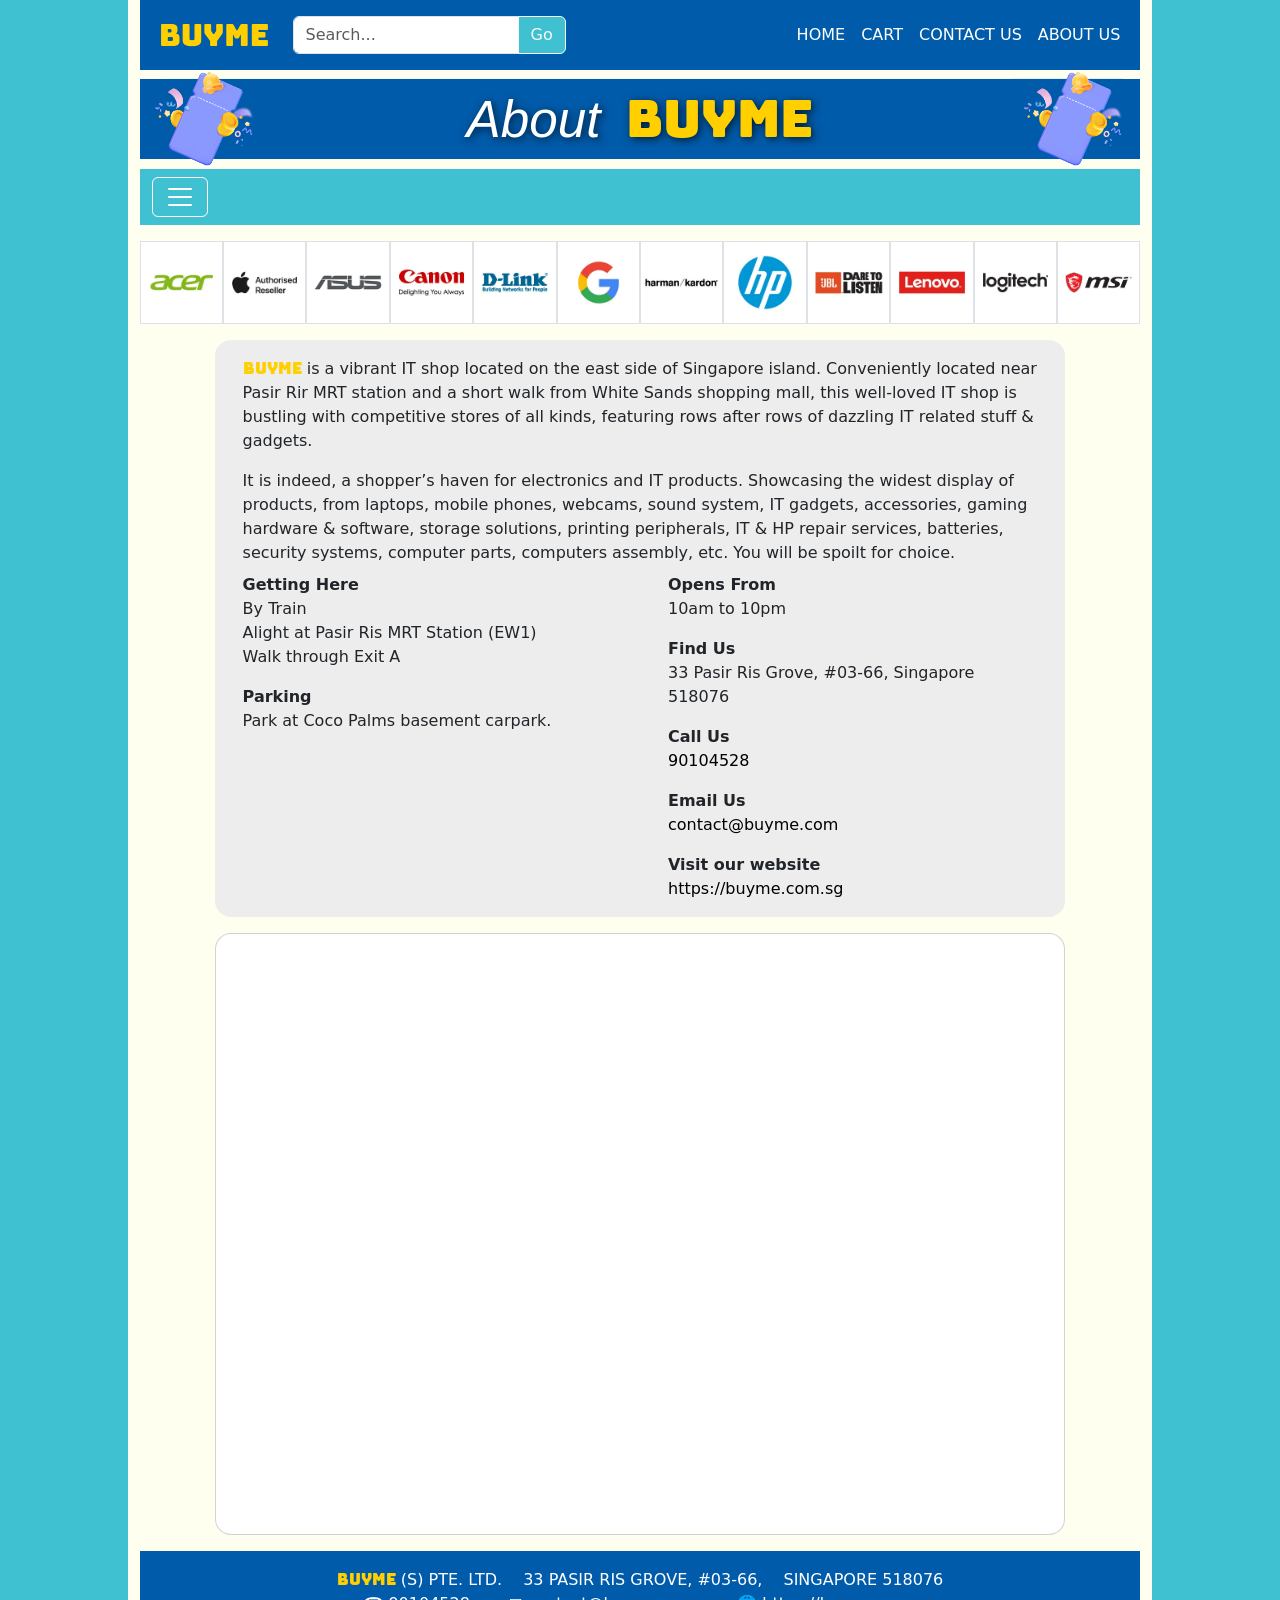
<file: html/aboutus.html>
<!DOCTYPE html>
<html lang="en">

<head>
    <meta charset="UTF-8">
    <meta name="viewport" content="width=device-width, initial-scale=1.0">
    <meta name="description" content="About BUYME">
    <meta name="keywords" content="online, shopping, buyme">
    <title>About BUYME</title>
    <link rel="stylesheet" href="../bootstrap-5.3.2-dist/css/bootstrap.min.css">
    <link rel="stylesheet" href="../css/override01.css">
    <!-- Google Tag Manager -->
    <script>(function (w, d, s, l, i) {
            w[l] = w[l] || []; w[l].push({
                'gtm.start':
                    new Date().getTime(), event: 'gtm.js'
            }); var f = d.getElementsByTagName(s)[0],
                j = d.createElement(s), dl = l != 'dataLayer' ? '&l=' + l : ''; j.async = true; j.src =
                    'https://www.googletagmanager.com/gtm.js?id=' + i + dl; f.parentNode.insertBefore(j, f);
        })(window, document, 'script', 'dataLayer', 'GTM-M2NTCK39');</script>
    <!-- End Google Tag Manager -->
    <script src="../bootstrap-5.3.2-dist/js/bootstrap.bundle.min.js"></script>
</head>

<body>
    <!-- Google Tag Manager (noscript) -->
    <noscript><iframe src="https://www.googletagmanager.com/ns.html?id=GTM-M2NTCK39" height="0" width="0"
            style="display:none;visibility:hidden"></iframe></noscript>
    <!-- End Google Tag Manager (noscript) -->
    <header>
        <nav class="navbar navbar-expand-lg navbar-light bg-primary">
            <div class="container-fluid">
                <a class="navbar-brand" href="../index.html">
                    <img class="border-0" src="../images/BUYME_LOGO.png" alt="BUYME Logo" width="125">
                </a>
                <form class="form-inline my-2" action="" target="_self" method="GET">
                    <div class="input-group" role="group">
                        <input type="text" class="form-control" name="search" id="search" placeholder="Search...">
                        <button class="btn btn-outline-light bg-info" type="submit">Go</button>
                    </div>
                </form>
                <button class="navbar-toggler" type="button" data-bs-toggle="collapse" data-bs-target="#topnavbarNav"
                    aria-controls="navbarNav" aria-expanded="false" aria-label="Toggle navigation">
                    <span class="navbar-toggler-icon"></span>
                </button>
                <div class="collapse navbar-collapse" id="topnavbarNav">
                    <ul class="navbar-nav ms-auto mb-2 mb-lg-0">
                        <li class="nav-item">
                            <a class="nav-link active text-white text-end text-uppercase" aria-current="page"
                                href="../index.html">Home</a>
                        </li>
                        <li class="nav-item">
                            <a class="nav-link text-white text-end text-uppercase"
                                href="../html/underconstruction.html">Cart</a>
                        </li>
                        <li class="nav-item">
                            <a class="nav-link text-white text-end text-uppercase" href="../html/contactus.html">Contact
                                Us</a>
                        </li>
                        <li class="nav-item">
                            <a class="nav-link text-white text-end text-uppercase" href="../html/aboutus.html">About
                                Us</a>
                        </li>
                    </ul>
                </div>
            </div>
        </nav>
        <div class="container-fluid">
            <div class="row">
                <div class="col gx-0 gy-0">
                    <div class="card border-0 rounded-0 bg-transparent position-relative">
                        <img class="w-100" src="../images/blue_banner.png" alt="Blue Banner">

                        <!-- Dynamic Centered Overlay -->
                        <div
                            class="position-absolute top-0 start-0 w-100 h-100 d-flex align-items-center justify-content-center p-3">
                            <span class="text-white text-center text-nowrap"
                                style="font-family: 'Arial Black', Gadget, sans-serif; font-style: italic; font-size: 4vw; text-shadow: 2px 2px 8px rgba(0, 0, 0, 0.7);">
                                About<span class="text-warning" style="font-style: normal;">&ensp;BUYME</span>
                            </span>
                        </div>
                    </div>
                </div>
            </div>
        </div>
        <nav class="navbar navbar-expand-xxl navbar-light bg-info">
            <div class="container-fluid">
                <button class="navbar-toggler" type="button" data-bs-toggle="collapse" data-bs-target="#navbarNav"
                    aria-controls="navbarNav" aria-expanded="false" aria-label="Toggle navigation">
                    <span class="navbar-toggler-icon"></span>
                </button>
                <div class="collapse navbar-collapse" id="navbarNav">
                    <ul class="navbar-nav ms-start mb-2 mb-lg-0">
                        <li class="nav-item">
                            <a class="nav-link active text-white text-start text-uppercase" aria-current="page"
                                href="motherboard.html">Motherboard</a>
                        </li>
                        <li class="nav-item">
                            <a class="nav-link text-white text-start text-uppercase"
                                href="underconstruction.html">Laptop</a>
                        </li>
                        <li class="nav-item">
                            <a class="nav-link text-white text-start text-uppercase"
                                href="underconstruction.html">Desktop</a>
                        </li>
                        <li class="nav-item">
                            <a class="nav-link text-white text-start text-uppercase"
                                href="underconstruction.html">Monitor</a>
                        </li>
                        <li class="nav-item">
                            <a class="nav-link text-white text-start text-uppercase"
                                href="underconstruction.html">Display Card</a>
                        </li>
                        <li class="nav-item">
                            <a class="nav-link text-white text-start text-uppercase"
                                href="underconstruction.html">Printer</a>
                        </li>
                        <li class="nav-item">
                            <a class="nav-link text-white text-start text-uppercase"
                                href="underconstruction.html">WiFi</a>
                        </li>
                        <li class="nav-item">
                            <a class="nav-link text-white text-start text-uppercase" href="underconstruction.html">Lan
                                Switch</a>
                        </li>
                        <li class="nav-item">
                            <a class="nav-link text-white text-start text-uppercase"
                                href="underconstruction.html">Storage</a>
                        </li>
                        <li class="nav-item">
                            <a class="nav-link text-white text-start text-uppercase"
                                href="underconstruction.html">Projector</a>
                        </li>
                        <li class="nav-item">
                            <a class="nav-link text-white text-start text-uppercase"
                                href="underconstruction.html">Headset</a>
                        </li>
                        <li class="nav-item">
                            <a class="nav-link text-white text-start text-uppercase"
                                href="underconstruction.html">Webcam</a>
                        </li>
                    </ul>
                </div>
            </div>
        </nav>
    </header>
    <div class="container-fluid">
        <div class="row align-items-center mt-3">
            <div class="col-3 col-lg-2 col-xl-1 gx-0 hilite border">
                <a class="text-decoration-none" href="https://www.acer.com" target="_blank">
                    <img class="w-100" src="../images/acer.webp" alt="Acer logo">
                </a>
            </div>
            <div class="col-3 col-lg-2 col-xl-1 gx-0 hilite border">
                <a class="text-decoration-none" href="https://www.apple.com" target="_blank">
                    <img class="w-100" src="../images/apple.webp" alt="Apple logo">
                </a>
            </div>
            <div class="col-3 col-lg-2 col-xl-1 gx-0 hilite border">
                <a class="text-decoration-none" href="https://www.asus.com" target="_blank">
                    <img class="w-100" src="../images/asus.webp" alt="Asustek logo">
                </a>
            </div>
            <div class="col-3 col-lg-2 col-xl-1 gx-0 hilite border">
                <a class="text-decoration-none" href="https://global.canon/en" target="_blank">
                    <img class="w-100" src="../images/canon.webp" alt="Canon logo">
                </a>
            </div>
            <div class="col-3 col-lg-2 col-xl-1 gx-0 hilite border">
                <a class="text-decoration-none" href="https://www.dlink.com" target="_blank">
                    <img class="w-100" src="../images/dlink.webp" alt="Dlink logo">
                </a>
            </div>
            <div class="col-3 col-lg-2 col-xl-1 gx-0 hilite border">
                <a class="text-decoration-none" href="https://about.google/products/#all-products" target="_blank">
                    <img class="w-100" src="../images/google.webp" alt="HP logo">
                </a>
            </div>
            <div class="col-3 col-lg-2 col-xl-1 gx-0 hilite border">
                <a class="text-decoration-none" href="https://www.harmankardon.com.sg" target="_blank">
                    <img class="w-100" src="../images/harmankardon.webp" alt="Harman Kardon logo">
                </a>
            </div>
            <div class="col-3 col-lg-2 col-xl-1 gx-0 hilite border">
                <a class="text-decoration-none" href="https://www.hp.com" target="_blank">
                    <img class="w-100" src="../images/hp.webp" alt="HP logo">
                </a>
            </div>
            <div class="col-3 col-lg-2 col-xl-1 gx-0 hilite border">
                <a class="text-decoration-none" href="https://www.jbl.com.sg" target="_blank">
                    <img class="w-100" src="../images/jbl.webp" alt="JBL logo">
                </a>
            </div>
            <div class="col-3 col-lg-2 col-xl-1 gx-0 hilite border">
                <a class="text-decoration-none" href="https://www.lenovo.com" target="_blank">
                    <img class="w-100" src="../images/lenovo.webp" alt="Lenovo logo">
                </a>
            </div>
            <div class="col-3 col-lg-2 col-xl-1 gx-0 hilite border">
                <a class="text-decoration-none" href="https://www.logitech.com" target="_blank">
                    <img class="w-100" src="../images/logitech.webp" alt="Logitech logo">
                </a>
            </div>
            <div class="col-3 col-lg-2 col-xl-1 gx-0 hilite border">
                <a class="text-decoration-none" href="https://www.msi.com" target="_blank">
                    <img class="w-100" src="../images/msi.webp" alt="MSI logo">
                </a>
            </div>
        </div>
    </div>
    <div class="container-fluid mt-3">
        <div class="row">
            <div class="card border-0 rounded-4 bg-light mx-auto" style="width: 85%;">
                <p class="p-3 mb-0">
                    <span class="text-warning">BUYME</span> is a vibrant IT shop located on the east side of Singapore
                    island.
                    Conveniently located near Pasir Rir MRT station and a short walk from White Sands shopping mall,
                    this
                    well-loved IT shop is bustling with competitive stores of all kinds, featuring rows after rows of
                    dazzling IT related stuff & gadgets.
                </p>
                <p class="px-3 mb-2">
                    It is indeed, a shopper’s haven for electronics and IT products. Showcasing the widest
                    display of products, from laptops, mobile phones, webcams, sound system, IT gadgets, accessories,
                    gaming
                    hardware & software, storage solutions, printing peripherals, IT & HP repair services, batteries,
                    security systems, computer parts, computers assembly, etc. You will be spoilt for choice.
                </p>
                <div class="row">
                    <div class="col-12 col-md-6 rounded-0 bg-transparent">
                        <p class="px-3 my-0 fw-bold">Getting Here</p>
                        <p class="px-3">By Train<br>
                            Alight at Pasir Ris MRT Station (EW1)<br>
                            Walk through Exit A<br>
                        </p>
                        <p class="px-3 mb-0 fw-bold">Parking</p>
                        <p class="px-3">Park at Coco Palms basement carpark.</p>
                    </div>
                    <div class="col-12 col-md-6 rounded-0 bg-transparent">
                        <p class="px-3 my-0 fw-bold">Opens From</p>
                        <p class="px-3">10am to 10pm</p>
                        <p class="px-3 mb-0 fw-bold">Find Us</p>
                        <p class="px-3">33 Pasir Ris Grove, #03-66, Singapore 518076</p>
                        <p class="px-3 mb-0 fw-bold">Call Us</p>
                        <p class="px-3"><a class="text-decoration-none text-black" href="tel:90104528"
                                target="_blank">90104528</a></p>
                        <p class="px-3 mb-0 fw-bold">Email Us</p>
                        <p class="px-3"><a class="text-decoration-none text-black" href="mailto:contact@buyme.com"
                                target="_blank">contact@buyme.com</a>
                        </p>
                        <p class="px-3 mb-0 fw-bold">Visit our website</p>
                        <p class="px-3"><a class="text-decoration-none text-black"
                                href="../index.html">https://buyme.com.sg</a>
                        </p>
                    </div>
                </div>
            </div>
        </div>
    </div>
    <div class="container-fluid mt-3">
        <div class="row">
            <div class="card rounded-4 p-0 mx-auto" style="width: 85%; overflow: hidden;">
                <iframe
                    src="https://www.google.com/maps/embed?pb=!1m18!1m12!1m3!1d3988.6745505729677!2d103.94249687554064!3d1.3719577986150742!2m3!1f0!2f0!3f0!3m2!1i1024!2i768!4f13.1!3m3!1m2!1s0x31da3da4c6d1aded%3A0xb0f98657af148ebd!2s33%20Pasir%20Ris%20Grove%2C%20Singapore%20518076!5e0!3m2!1sen!2ssg!4v1792573554328!5m2!1sen!2ssg"
                    width="100%" height="600" style="border:0;" allowfullscreen="" loading="lazy"
                    referrerpolicy="strict-origin-when-cross-origin"></iframe>
            </div>
        </div>
    </div>
    <footer class="container-fluid mt-3 bg-primary">
        <address class="py-3 m-0 text-center text-white text-uppercase">
            <span class="text-warning">BUYME</span> (S) Pte. Ltd.
            &emsp;33 Pasir Ris Grove, #03-66,
            &emsp;Singapore 518076<br>
            &emsp; &#9742; <a class="text-white" href="tel:90104528" target="_blank">90104528</a>
            &emsp; &ensp; &#9993; <a class="text-white text-lowercase" href="mailto:contact@buyme.com"
                target="_blank">contact@buyme.com</a>
            &emsp; &ensp; &#127760; <a class="text-white text-lowercase" href="../index.html">https://buyme.com.sg</a>
        </address>
    </footer>
</body>

</html>
</file>
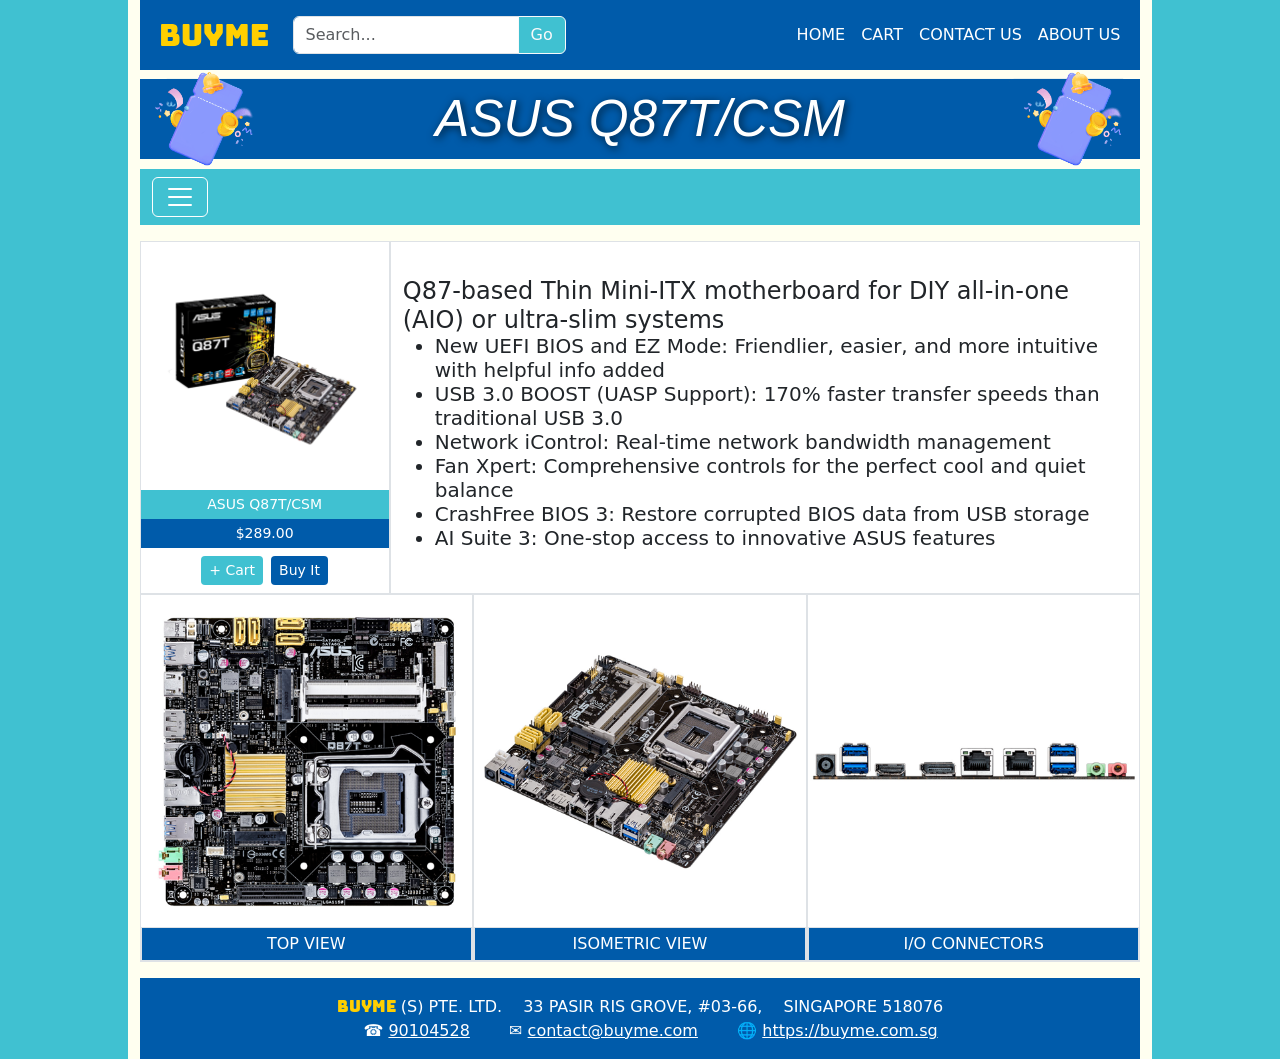
<file: html/AsusQ87T_gallery.html>
<!DOCTYPE html>
<html lang="en">

<head>
    <meta charset="UTF-8">
    <meta name="viewport" content="width=device-width, initial-scale=1.0">
    <meta name="description" content="Asus Q87T/CSM">
    <meta name="keywords" content="online, shopping, buyme, Asus Q87T/CSM">
    <title>Asus Q87T/CSM</title>
    <link rel="stylesheet" href="../bootstrap-5.3.2-dist/css/bootstrap.min.css">
    <link rel="stylesheet" href="../css/override01.css">
    <!-- Google Tag Manager -->
    <script>(function (w, d, s, l, i) {
            w[l] = w[l] || []; w[l].push({
                'gtm.start':
                    new Date().getTime(), event: 'gtm.js'
            }); var f = d.getElementsByTagName(s)[0],
                j = d.createElement(s), dl = l != 'dataLayer' ? '&l=' + l : ''; j.async = true; j.src =
                    'https://www.googletagmanager.com/gtm.js?id=' + i + dl; f.parentNode.insertBefore(j, f);
        })(window, document, 'script', 'dataLayer', 'GTM-M2NTCK39');</script>
    <!-- End Google Tag Manager -->
    <script src="../bootstrap-5.3.2-dist/js/bootstrap.bundle.min.js"></script>
</head>

<body>
    <!-- Google Tag Manager (noscript) -->
    <noscript><iframe src="https://www.googletagmanager.com/ns.html?id=GTM-M2NTCK39" height="0" width="0"
            style="display:none;visibility:hidden"></iframe></noscript>
    <!-- End Google Tag Manager (noscript) -->
    <header>
        <nav class="navbar navbar-expand-lg navbar-light bg-primary">
            <div class="container-fluid">
                <a class="navbar-brand" href="../index.html">
                    <img class="border-0" src="../images/BUYME_LOGO.png" alt="BUYME Logo" width="125">
                </a>
                <form class="form-inline my-2" action="" target="_self" method="GET">
                    <div class="input-group" role="group">
                        <input type="text" class="form-control" name="search" id="search" placeholder="Search...">
                        <button class="btn btn-outline-light bg-info" type="submit">Go</button>
                    </div>
                </form>
                <button class="navbar-toggler" type="button" data-bs-toggle="collapse" data-bs-target="#topnavbarNav"
                    aria-controls="navbarNav" aria-expanded="false" aria-label="Toggle navigation">
                    <span class="navbar-toggler-icon"></span>
                </button>
                <div class="collapse navbar-collapse" id="topnavbarNav">
                    <ul class="navbar-nav ms-auto mb-2 mb-lg-0">
                        <li class="nav-item">
                            <a class="nav-link active text-white text-end text-uppercase" aria-current="page"
                                href="../index.html">Home</a>
                        </li>
                        <li class="nav-item">
                            <a class="nav-link text-white text-end text-uppercase"
                                href="../html/underconstruction.html">Cart</a>
                        </li>
                        <li class="nav-item">
                            <a class="nav-link text-white text-end text-uppercase" href="../html/contactus.html">Contact
                                Us</a>
                        </li>
                        <li class="nav-item">
                            <a class="nav-link text-white text-end text-uppercase" href="../html/aboutus.html">About
                                Us</a>
                        </li>
                    </ul>
                </div>
            </div>
        </nav>
        <div class="container-fluid">
            <div class="row">
                <div class="col gx-0 gy-0">
                    <div class="card border-0 rounded-0 bg-transparent position-relative">
                        <img class="w-100" src="../images/blue_banner.png" alt="Blue Banner">

                        <!-- Dynamic Centered Overlay -->
                        <div
                            class="position-absolute top-0 start-0 w-100 h-100 d-flex align-items-center justify-content-center p-3">
                            <span class="text-white text-center text-nowrap"
                                style="font-family: 'Arial Black', Gadget, sans-serif; font-style: italic; font-size: 4vw; text-shadow: 2px 2px 8px rgba(0, 0, 0, 0.7);">
                                ASUS Q87T/CSM
                            </span>
                        </div>
                    </div>
                </div>
            </div>
        </div>
        <nav class="navbar navbar-expand-xxl navbar-light bg-info">
            <div class="container-fluid">
                <button class="navbar-toggler" type="button" data-bs-toggle="collapse" data-bs-target="#navbarNav"
                    aria-controls="navbarNav" aria-expanded="false" aria-label="Toggle navigation">
                    <span class="navbar-toggler-icon"></span>
                </button>
                <div class="collapse navbar-collapse" id="navbarNav">
                    <ul class="navbar-nav ms-start mb-2 mb-lg-0">
                        <li class="nav-item">
                            <a class="nav-link active text-white text-start text-uppercase" aria-current="page"
                                href="motherboard.html">More Motherboards</a>
                        </li>
                        <li class="nav-item">
                            <a class="nav-link text-white text-start text-uppercase"
                                href="AsusQ87T_overview.html">Overview</a>
                        </li>
                        <li class="nav-item">
                            <a class="nav-link text-white text-start text-uppercase"
                                href="AsusQ87T_specifications.html">Specifications</a>
                        </li>
                    </ul>
                </div>
            </div>
        </nav>
    </header>
    <div class="container-fluid bg-white">
        <div class="row mt-3">
            <div class="col-12 col-sm-6 col-md-4 col-lg-3 gx-0 border">
                <a class="text-decoration-none" href="AsusQ87T_specifications.html">
                    <img class="w-100" src="../images/AsusQ87T.png" alt="Motherboard 1">
                    <p class="m-0 bg-info text-white text-center py-1 fs-7">ASUS Q87T/CSM</p>
                    <p class="m-0 bg-primary text-white text-center py-1 fs-7">$289.00</p>
                </a>
                <div class="d-flex justify-content-center px-0 py-2">
                    <button class="btn btn-sm btn-info me-1 border-0" type="button"
                        onclick="alert('Item added to cart')">+ Cart</button>
                    <button class="btn btn-sm btn-primary ms-1 border-0" type="button"
                        onclick="alert('Item purchased')">Buy It</button>
                </div>
            </div>
            <div class="col border d-flex align-items-center">
                <h4>Q87-based Thin Mini-ITX motherboard for DIY all-in-one (AIO) or ultra-slim
                    systems
                    <ul class="fs-5 mb-0">
                        <li>New UEFI BIOS and EZ Mode: Friendlier, easier, and more intuitive with helpful info added
                        </li>
                        <li>USB 3.0 BOOST (UASP Support): 170% faster transfer speeds than traditional USB 3.0</li>
                        <li> Network iControl: Real-time network bandwidth management</li>
                        <li>Fan Xpert: Comprehensive controls for the perfect cool and quiet balance</li>
                        <li>CrashFree BIOS 3: Restore corrupted BIOS data from USB storage</li>
                        <li>AI Suite 3: One-stop access to innovative ASUS features</li>
                    </ul>
                </h4>
            </div>
        </div>
        <div class="row">
            <div class="col-12 col-md-4 gx-0 border">
                <a href="AsusQ87T_specifications.html" class="text-decoration-none">
                    <img class="w-100" src="../images/AsusQ87T_Top.jpeg" alt="Top View">
                    <p class="text-center text-uppercase text-white bg-primary m-0 py-1 border">Top View</p>
                </a>
            </div>
            <div class="col-sm-12 col-md-4 gx-0 border">
                <a href="AsusQ87T_specifications.html" class="text-decoration-none">
                    <img class="w-100" src="../images/AsusQ87T_Iso.jpeg" alt="Isometric View">
                    <p class="text-center text-uppercase text-white bg-primary m-0 py-1 border">Isometric View</p>
                </a>
            </div>
            <div class="col-sm-12 col-md-4 gx-0 border">
                <a href="AsusQ87T_specifications.html" class="text-decoration-none">
                    <img class="w-100" src="../images/AsusQ87T_Connectors.jpeg" alt="I/O Connectors">
                    <p class="text-center text-uppercase text-white bg-primary m-0 py-1 border">I/O Connectors</p>
                </a>
            </div>
        </div>
    </div>
    <footer class="container-fluid mt-3 bg-primary">
        <address class="py-3 m-0 text-center text-white text-uppercase">
            <span class="text-warning">BUYME</span> (S) Pte. Ltd.
            &emsp;33 Pasir Ris Grove, #03-66,
            &emsp;Singapore 518076<br>
            &emsp; &#9742; <a class="text-white" href="tel:90104528" target="_blank">90104528</a>
            &emsp; &ensp; &#9993; <a class="text-white text-lowercase" href="mailto:contact@buyme.com"
                target="_blank">contact@buyme.com</a>
            &emsp; &ensp; &#127760; <a class="text-white text-lowercase" href="../index.html">https://buyme.com.sg</a>
        </address>
    </footer>
</body>

</html>
</file>
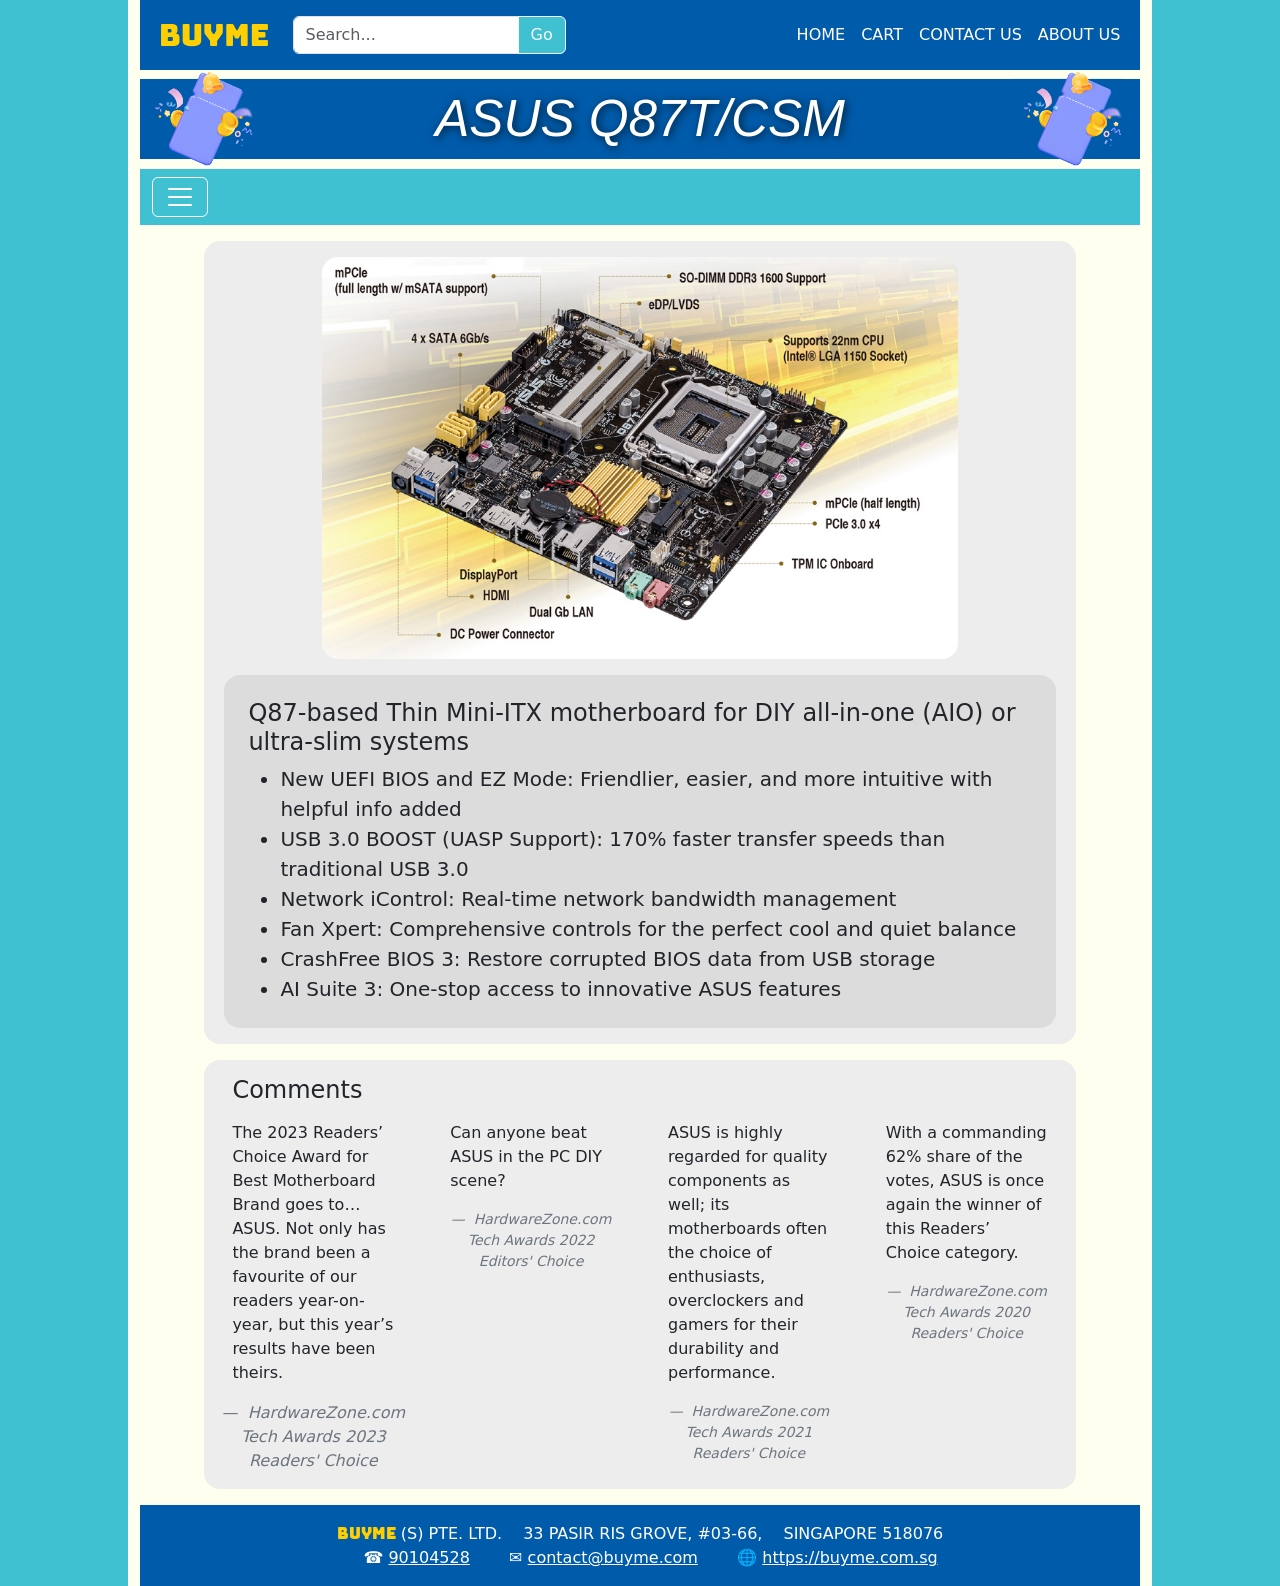
<file: html/AsusQ87T_overview.html>
<!DOCTYPE html>
<html lang="en">

<head>
    <meta charset="UTF-8">
    <meta name="viewport" content="width=device-width, initial-scale=1.0">
    <meta name="description" content="Asus Q87T/CSM Overview">
    <meta name="keywords" content="online, shopping, buyme, Asus Q87T/CSM">
    <title>Asus Q87T/CSM Overview</title>
    <link rel="stylesheet" href="../bootstrap-5.3.2-dist/css/bootstrap.min.css">
    <link rel="stylesheet" href="../css/override01.css">
    <!-- Google Tag Manager -->
    <script>(function (w, d, s, l, i) {
            w[l] = w[l] || []; w[l].push({
                'gtm.start':
                    new Date().getTime(), event: 'gtm.js'
            }); var f = d.getElementsByTagName(s)[0],
                j = d.createElement(s), dl = l != 'dataLayer' ? '&l=' + l : ''; j.async = true; j.src =
                    'https://www.googletagmanager.com/gtm.js?id=' + i + dl; f.parentNode.insertBefore(j, f);
        })(window, document, 'script', 'dataLayer', 'GTM-M2NTCK39');</script>
    <!-- End Google Tag Manager -->
    <script src="../bootstrap-5.3.2-dist/js/bootstrap.bundle.min.js"></script>
</head>

<body>
    <!-- Google Tag Manager (noscript) -->
    <noscript><iframe src="https://www.googletagmanager.com/ns.html?id=GTM-M2NTCK39" height="0" width="0"
            style="display:none;visibility:hidden"></iframe></noscript>
    <!-- End Google Tag Manager (noscript) -->
    <header>
        <nav class="navbar navbar-expand-lg navbar-light bg-primary">
            <div class="container-fluid">
                <a class="navbar-brand" href="../index.html">
                    <img class="border-0" src="../images/BUYME_LOGO.png" alt="BUYME Logo" width="125">
                </a>
                <form class="form-inline my-2" action="" target="_self" method="GET">
                    <div class="input-group" role="group">
                        <input type="text" class="form-control" name="search" id="search" placeholder="Search...">
                        <button class="btn btn-outline-light bg-info" type="submit">Go</button>
                    </div>
                </form>
                <button class="navbar-toggler" type="button" data-bs-toggle="collapse" data-bs-target="#topnavbarNav"
                    aria-controls="navbarNav" aria-expanded="false" aria-label="Toggle navigation">
                    <span class="navbar-toggler-icon"></span>
                </button>
                <div class="collapse navbar-collapse" id="topnavbarNav">
                    <ul class="navbar-nav ms-auto mb-2 mb-lg-0">
                        <li class="nav-item">
                            <a class="nav-link active text-white text-end text-uppercase" aria-current="page"
                                href="../index.html">Home</a>
                        </li>
                        <li class="nav-item">
                            <a class="nav-link text-white text-end text-uppercase"
                                href="../html/underconstruction.html">Cart</a>
                        </li>
                        <li class="nav-item">
                            <a class="nav-link text-white text-end text-uppercase" href="../html/contactus.html">Contact
                                Us</a>
                        </li>
                        <li class="nav-item">
                            <a class="nav-link text-white text-end text-uppercase" href="../html/aboutus.html">About
                                Us</a>
                        </li>
                    </ul>
                </div>
            </div>
        </nav>
        <div class="container-fluid">
            <div class="row">
                <div class="col gx-0 gy-0">
                    <div class="card border-0 rounded-0 bg-transparent position-relative">
                        <img class="w-100" src="../images/blue_banner.png" alt="Blue Banner">

                        <!-- Dynamic Centered Overlay -->
                        <div
                            class="position-absolute top-0 start-0 w-100 h-100 d-flex align-items-center justify-content-center p-3">
                            <span class="text-white text-center text-nowrap"
                                style="font-family: 'Arial Black', Gadget, sans-serif; font-style: italic; font-size: 4vw; text-shadow: 2px 2px 8px rgba(0, 0, 0, 0.7);">
                                ASUS Q87T/CSM
                            </span>
                        </div>
                    </div>
                </div>
            </div>
        </div>
        <nav class="navbar navbar-expand-xxl navbar-light bg-info">
            <div class="container-fluid">
                <button class="navbar-toggler" type="button" data-bs-toggle="collapse" data-bs-target="#navbarNav"
                    aria-controls="navbarNav" aria-expanded="false" aria-label="Toggle navigation">
                    <span class="navbar-toggler-icon"></span>
                </button>
                <div class="collapse navbar-collapse" id="navbarNav">
                    <ul class="navbar-nav ms-start mb-2 mb-lg-0">
                        <li class="nav-item">
                            <a class="nav-link active text-white text-start text-uppercase" aria-current="page"
                                href="motherboard.html">More Motherboards</a>
                        </li>
                        <li class="nav-item">
                            <a class="nav-link text-white text-start text-uppercase"
                                href="AsusQ87T_specifications.html">Specifications</a>
                        </li>
                        <li class="nav-item">
                            <a class="nav-link text-white text-start text-uppercase"
                                href="AsusQ87T_gallery.html">Gallery</a>
                        </li>
                    </ul>
                </div>
            </div>
        </nav>
    </header>
    <div class="row">
        <div class="card border-0 my-3 rounded-4 bg-light mx-auto" style="width: 85%;">
            <img class="w-75 my-3 mx-auto rounded-4" src="../images/AsusQ87T_Overview.jpeg" alt="Asus Q87T/CSM">
            <div class="card rounded-4 border-0 bg-secondary p-4 mb-3 mx-2">
                <h4>Q87-based Thin Mini-ITX motherboard for DIY all-in-one (AIO) or ultra-slim systems</h4>
                <ul class="fs-5 mb-0">
                    <li>New UEFI BIOS and EZ Mode: Friendlier, easier, and more intuitive with helpful info added</li>
                    <li>USB 3.0 BOOST (UASP Support): 170% faster transfer speeds than traditional USB 3.0</li>
                    <li> Network iControl: Real-time network bandwidth management</li>
                    <li>Fan Xpert: Comprehensive controls for the perfect cool and quiet balance</li>
                    <li>CrashFree BIOS 3: Restore corrupted BIOS data from USB storage</li>
                    <li>AI Suite 3: One-stop access to innovative ASUS features</li>
                </ul>
            </div>
        </div>
    </div>
    <div class="row">
        <div class="card border-0 rounded-4 bg-light mx-auto h-100" style="width: 85%;">
            <h4 class="pt-3 px-3 mb-0">Comments</h4>
            <div class="row border-0">
                <div class="col-12 col-sm-6 col-lg-3 rounded-4 border-0">
                    <blockquote class="blockquote">
                        <p class="p-3 fs-6">
                            The 2023 Readers’ Choice Award for Best Motherboard Brand goes to…ASUS. Not only has
                            the brand been a favourite of our readers year-on-year, but this year’s results have
                            been theirs.
                        </p>
                        <footer class="blockquote-footer text-center fst-italic fs-6">
                            HardwareZone.com<br>
                            Tech Awards 2023<br>
                            Readers' Choice
                    </blockquote>
                </div>
                <div class="col-12 col-sm-6 col-lg-3 rounded-4 border-0">
                    <blockquote class="blockquote">
                        <p class="p-3 fs-6">
                            Can anyone beat ASUS in the PC DIY scene?
                        </p>
                        <footer class="blockquote-footer text-center fst-italic fs-7">
                            HardwareZone.com<br>
                            Tech Awards 2022<br>
                            Editors' Choice
                    </blockquote>
                </div>
                <div class="col-12 col-sm-6 col-lg-3 rounded-4 border-0">
                    <blockquote class="blockquote">
                        <p class="p-3 fs-6">
                            ASUS is highly regarded for quality components as well; its motherboards often the choice of
                            enthusiasts, overclockers and gamers for their durability and performance.
                        </p>
                        <footer class="blockquote-footer text-center fst-italic fs-7">
                            HardwareZone.com<br>
                            Tech Awards 2021<br>
                            Readers' Choice
                    </blockquote>
                </div>
                <div class="col-12 col-sm-6 col-lg-3 rounded-4 border-0">
                    <blockquote class="blockquote">
                        <p class="p-3 fs-6">
                            With a commanding 62% share of the votes, ASUS is once again the winner of this Readers’
                            Choice
                            category.
                        </p>
                        <footer class="blockquote-footer text-center fst-italic fs-7">
                            HardwareZone.com<br>
                            Tech Awards 2020<br>
                            Readers' Choice
                    </blockquote>
                </div>
            </div>
        </div>
    </div>
    <footer class="container-fluid mt-3 bg-primary">
        <address class="py-3 m-0 text-center text-white text-uppercase">
            <span class="text-warning">BUYME</span> (S) Pte. Ltd.
            &emsp;33 Pasir Ris Grove, #03-66,
            &emsp;Singapore 518076<br>
            &emsp; &#9742; <a class="text-white" href="tel:90104528" target="_blank">90104528</a>
            &emsp; &ensp; &#9993; <a class="text-white text-lowercase" href="mailto:contact@buyme.com"
                target="_blank">contact@buyme.com</a>
            &emsp; &ensp; &#127760; <a class="text-white text-lowercase" href="../index.html">https://buyme.com.sg</a>
        </address>
    </footer>
</body>

</html>
</file>
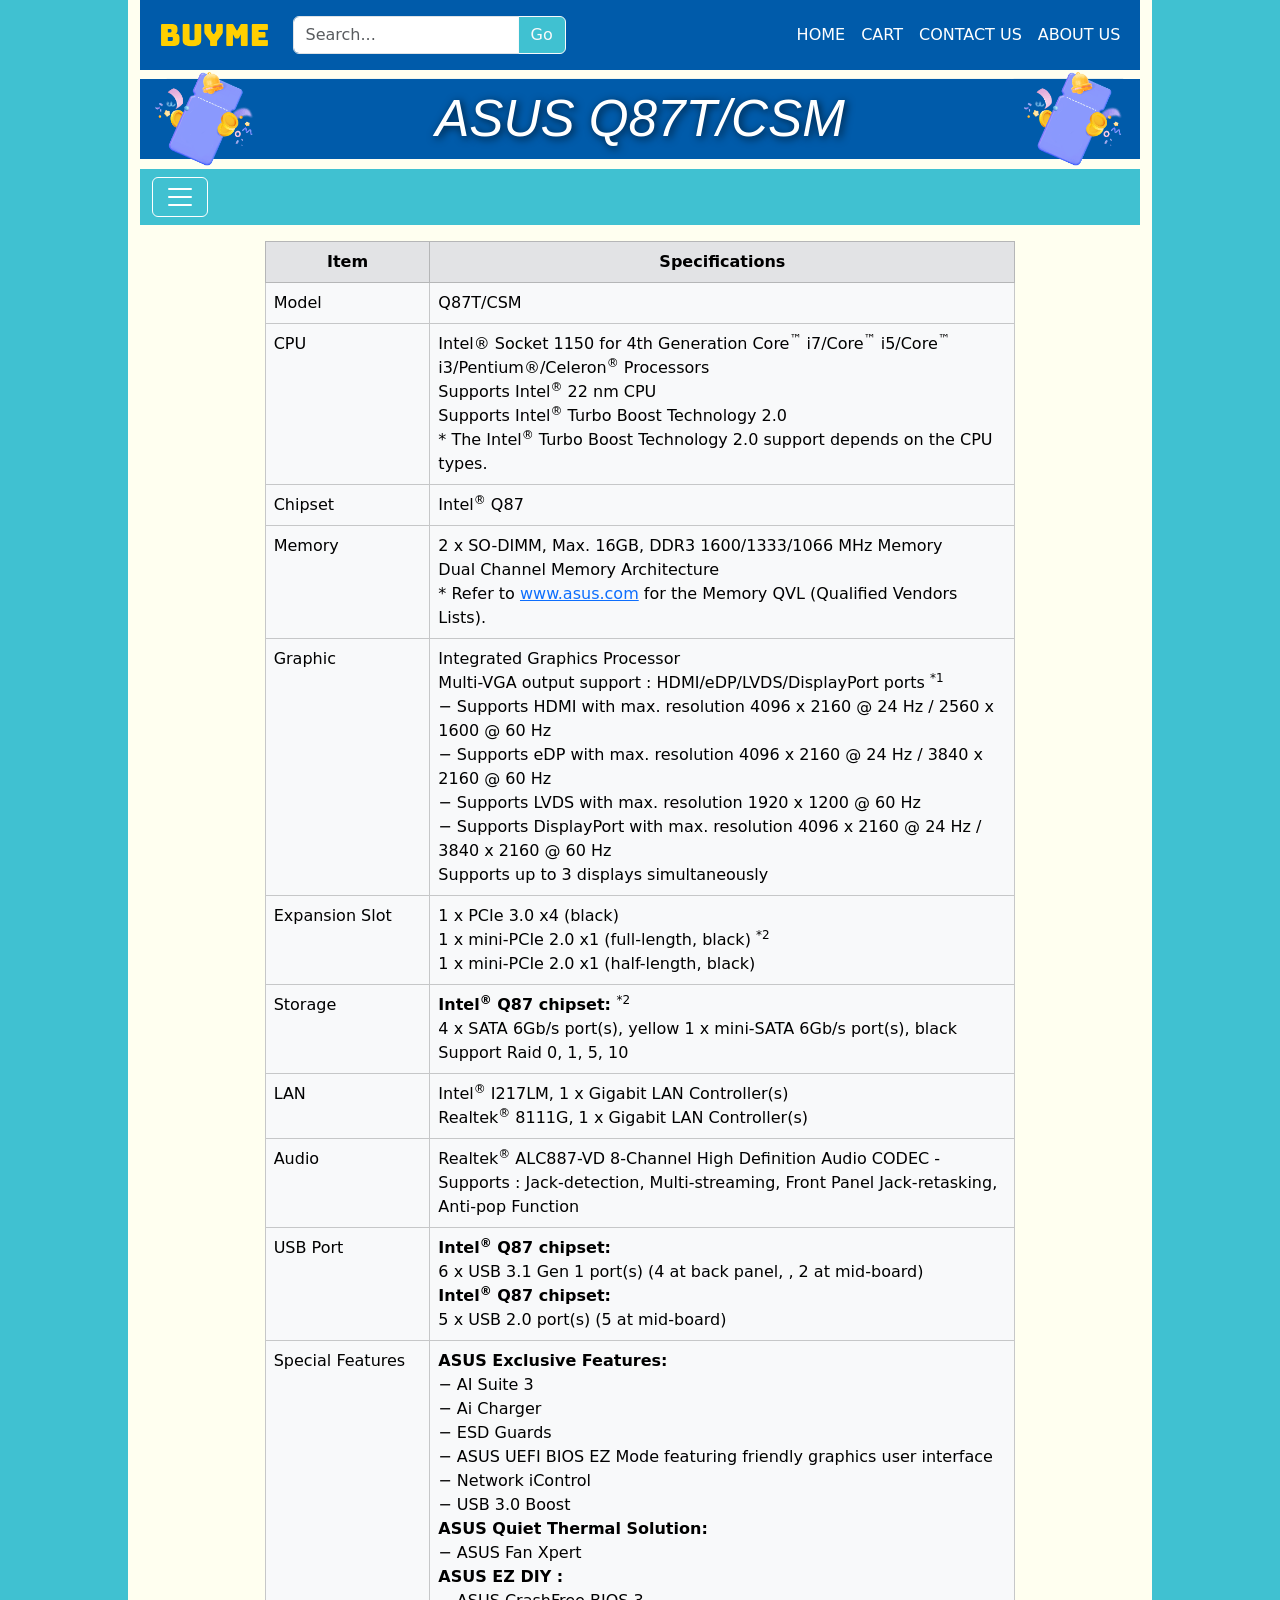
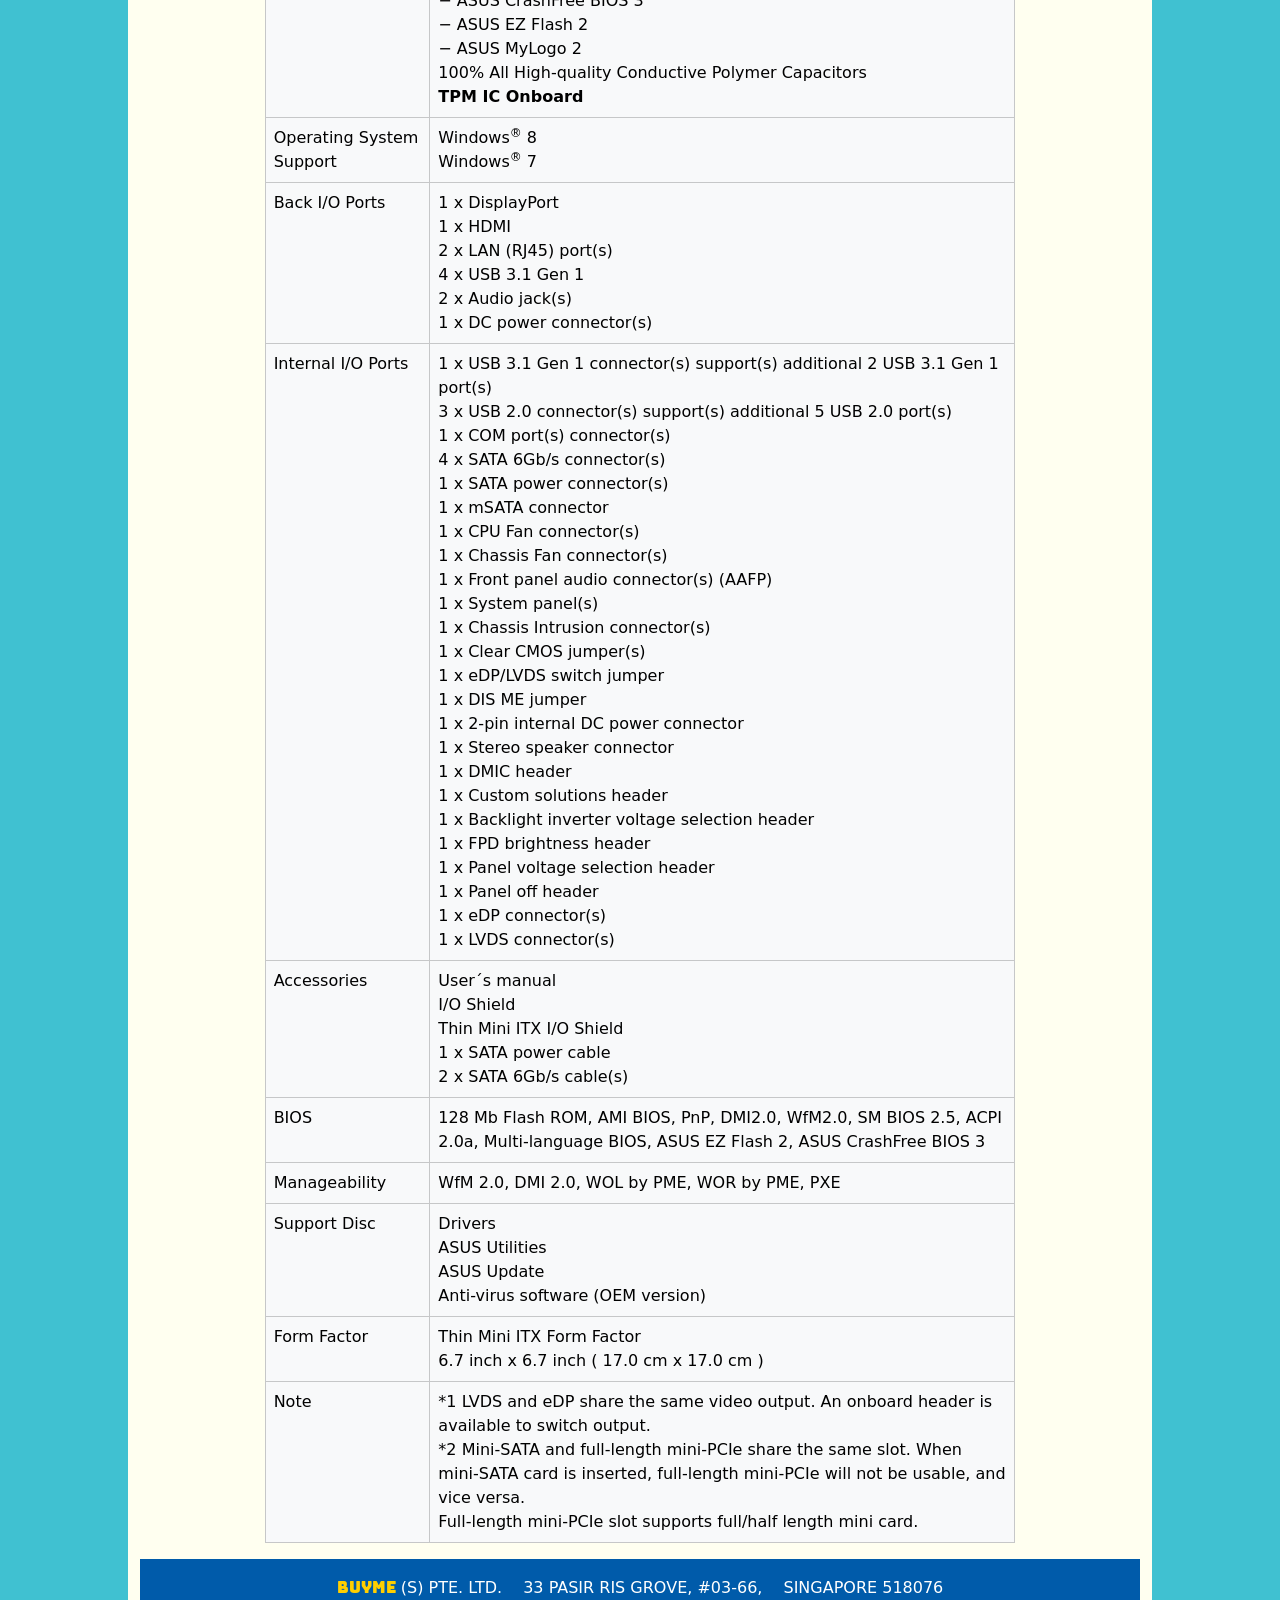
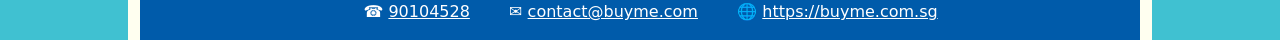
<file: html/AsusQ87T_specifications.html>
<!DOCTYPE html>
<html lang="en">

<head>
    <meta charset="UTF-8">
    <meta name="viewport" content="width=device-width, initial-scale=1.0">
    <meta name="description" content="Asus Q87T/CSM Specifications">
    <meta name="keywords" content="online, shopping, buyme, Asus Q87T/CSM">
    <title>Asus Q87T/CSM Specifications</title>
    <link rel="stylesheet" href="../bootstrap-5.3.2-dist/css/bootstrap.min.css">
    <link rel="stylesheet" href="../css/override01.css">
    <!-- Google Tag Manager -->
    <script>(function (w, d, s, l, i) {
            w[l] = w[l] || []; w[l].push({
                'gtm.start':
                    new Date().getTime(), event: 'gtm.js'
            }); var f = d.getElementsByTagName(s)[0],
                j = d.createElement(s), dl = l != 'dataLayer' ? '&l=' + l : ''; j.async = true; j.src =
                    'https://www.googletagmanager.com/gtm.js?id=' + i + dl; f.parentNode.insertBefore(j, f);
        })(window, document, 'script', 'dataLayer', 'GTM-M2NTCK39');</script>
    <!-- End Google Tag Manager -->
    <script src="../bootstrap-5.3.2-dist/js/bootstrap.bundle.min.js"></script>
</head>

<body>
    <!-- Google Tag Manager (noscript) -->
    <noscript><iframe src="https://www.googletagmanager.com/ns.html?id=GTM-M2NTCK39" height="0" width="0"
            style="display:none;visibility:hidden"></iframe></noscript>
    <!-- End Google Tag Manager (noscript) -->
    <header>
        <nav class="navbar navbar-expand-lg navbar-light bg-primary">
            <div class="container-fluid">
                <a class="navbar-brand" href="../index.html">
                    <img class="border-0" src="../images/BUYME_LOGO.png" alt="BUYME Logo" width="125">
                </a>
                <form class="form-inline my-2" action="" target="_self" method="GET">
                    <div class="input-group" role="group">
                        <input type="text" class="form-control" name="search" id="search" placeholder="Search...">
                        <button class="btn btn-outline-light bg-info" type="submit">Go</button>
                    </div>
                </form>
                <button class="navbar-toggler" type="button" data-bs-toggle="collapse" data-bs-target="#topnavbarNav"
                    aria-controls="navbarNav" aria-expanded="false" aria-label="Toggle navigation">
                    <span class="navbar-toggler-icon"></span>
                </button>
                <div class="collapse navbar-collapse" id="topnavbarNav">
                    <ul class="navbar-nav ms-auto mb-2 mb-lg-0">
                        <li class="nav-item">
                            <a class="nav-link active text-white text-end text-uppercase" aria-current="page"
                                href="../index.html">Home</a>
                        </li>
                        <li class="nav-item">
                            <a class="nav-link text-white text-end text-uppercase"
                                href="../html/underconstruction.html">Cart</a>
                        </li>
                        <li class="nav-item">
                            <a class="nav-link text-white text-end text-uppercase" href="../html/contactus.html">Contact
                                Us</a>
                        </li>
                        <li class="nav-item">
                            <a class="nav-link text-white text-end text-uppercase" href="../html/aboutus.html">About
                                Us</a>
                        </li>
                    </ul>
                </div>
            </div>
        </nav>
        <div class="container-fluid">
            <div class="row">
                <div class="col gx-0 gy-0">
                    <div class="card border-0 rounded-0 bg-transparent position-relative">
                        <img class="w-100" src="../images/blue_banner.png" alt="Blue Banner">

                        <!-- Dynamic Centered Overlay -->
                        <div
                            class="position-absolute top-0 start-0 w-100 h-100 d-flex align-items-center justify-content-center p-3">
                            <span class="text-white text-center text-nowrap"
                                style="font-family: 'Arial Black', Gadget, sans-serif; font-style: italic; font-size: 4vw; text-shadow: 2px 2px 8px rgba(0, 0, 0, 0.7);">
                                ASUS Q87T/CSM
                            </span>
                        </div>
                    </div>
                </div>
            </div>
        </div>
        <nav class="navbar navbar-expand-xxl navbar-light bg-info">
            <div class="container-fluid">
                <button class="navbar-toggler" type="button" data-bs-toggle="collapse" data-bs-target="#navbarNav"
                    aria-controls="navbarNav" aria-expanded="false" aria-label="Toggle navigation">
                    <span class="navbar-toggler-icon"></span>
                </button>
                <div class="collapse navbar-collapse" id="navbarNav">
                    <ul class="navbar-nav ms-start mb-2 mb-lg-0">
                        <li class="nav-item">
                            <a class="nav-link active text-white text-start text-uppercase" aria-current="page"
                                href="motherboard.html">More Motherboards</a>
                        </li>
                        <li class="nav-item">
                            <a class="nav-link text-white text-start text-uppercase"
                                href="AsusQ87T_overview.html">Overview</a>
                        </li>
                        <li class="nav-item">
                            <a class="nav-link text-white text-start text-uppercase"
                                href="AsusQ87T_gallery.html">Gallery</a>
                        </li>
                    </ul>
                </div>
            </div>
        </nav>
    </header>
    <div class="container-fluid table-responsive gx-0 w-75 mt-3 mx-auto">
        <table class="table table-bordered table-hover table-light mb-0">
            <tr class="table-secondary text-center">
                <th>Item</th>
                <th>Specifications</th>
            </tr>
            <tr>
                <td>Model</td>
                <td>Q87T/CSM</td>
            </tr>
            <tr>
                <td>CPU</td>
                <td> Intel® Socket 1150 for 4th Generation Core<sup>&trade;</sup> i7/Core<sup>&trade;</sup>
                    i5/Core<sup>&trade;</sup> i3/Pentium®/Celeron<sup>&reg;</sup>
                    Processors<br>
                    Supports Intel<sup>&reg;</sup> 22 nm CPU<br>
                    Supports Intel<sup>&reg;</sup> Turbo Boost Technology 2.0<br>
                    * The Intel<sup>&reg;</sup> Turbo Boost Technology 2.0 support depends on the CPU types.<br>
                </td>
            </tr>
            <tr>
                <td>Chipset</td>
                <td>Intel<sup>&reg;</sup> Q87</td>
            </tr>
            <tr>
                <td>Memory</td>
                <td> 2 x SO-DIMM, Max. 16GB, DDR3 1600/1333/1066 MHz Memory<br>
                    Dual Channel Memory Architecture<br>
                    * Refer to <a href="http://www.asus.com">www.asus.com</a> for the Memory QVL (Qualified Vendors
                    Lists).<br></td>
            </tr>
            <tr>
                <td>Graphic</td>
                <td> Integrated Graphics Processor<br>
                    Multi-VGA output support : HDMI/eDP/LVDS/DisplayPort ports <sup>*1</sup><br>
                    &minus; Supports HDMI with max. resolution 4096 x 2160 @ 24 Hz / 2560 x 1600 @ 60 Hz<br>
                    &minus; Supports eDP with max. resolution 4096 x 2160 @ 24 Hz / 3840 x 2160 @ 60 Hz<br>
                    &minus; Supports LVDS with max. resolution 1920 x 1200 @ 60 Hz<br>
                    &minus; Supports DisplayPort with max. resolution 4096 x 2160 @ 24 Hz / 3840 x 2160 @ 60 Hz<br>
                    Supports up to 3 displays simultaneously<br>
                </td>
            </tr>
            <tr>
                <td>Expansion Slot</dt>
                <td>
                    1 x PCIe 3.0 x4 (black)<br>
                    1 x mini-PCIe 2.0 x1 (full-length, black) <sup>*2</sup><br>
                    1 x mini-PCIe 2.0 x1 (half-length, black)<br>
                </td>
            </tr>
            <tr>
                <td>Storage</td>
                <td>
                    <b>Intel<sup>&reg;</sup> Q87 chipset: </b><sup>*2</sup><br>
                    4 x SATA 6Gb/s port(s), yellow
                    1 x mini-SATA 6Gb/s port(s), black
                    Support Raid 0, 1, 5, 10
                </td>
            </tr>
            <tr>
                <td>LAN</td>
                <td>
                    Intel<sup>&reg;</sup> I217LM, 1 x Gigabit LAN Controller(s)<br>
                    Realtek<sup>&reg;</sup> 8111G, 1 x Gigabit LAN Controller(s)<br>
                </td>
            </tr>
            <tr>
                <td>Audio</td>
                <td>
                    Realtek<sup>&reg;</sup> ALC887-VD 8-Channel High Definition Audio CODEC
                    - Supports : Jack-detection, Multi-streaming, Front Panel Jack-retasking, Anti-pop Function
                </td>
            </tr>
            <tr>
                <td>USB Port</td>
                <td>
                    <b>Intel<sup>&reg;</sup> Q87 chipset:</b><br>
                    6 x USB 3.1 Gen 1 port(s) (4 at back panel, , 2 at mid-board)<br>
                    <b>Intel<sup>&reg;</sup> Q87 chipset:</b><br>
                    5 x USB 2.0 port(s) (5 at mid-board)<br>
                </td>
            </tr>
            <tr>
                <td>Special Features</td>
                <td>
                    <b>ASUS Exclusive Features:</b><br>
                    &minus; AI Suite 3<br>
                    &minus; Ai Charger<br>
                    &minus; ESD Guards<br>
                    &minus; ASUS UEFI BIOS EZ Mode featuring friendly graphics user interface<br>
                    &minus; Network iControl<br>
                    &minus; USB 3.0 Boost<br>
                    <b>ASUS Quiet Thermal Solution:</b><br>
                    &minus; ASUS Fan Xpert<br>
                    <b>ASUS EZ DIY :</b><br>
                    &minus; ASUS CrashFree BIOS 3<br>
                    &minus; ASUS EZ Flash 2<br>
                    &minus; ASUS MyLogo 2<br>
                    100% All High-quality Conductive Polymer Capacitors<br>
                    <b>TPM IC Onboard</b><br>
                </td>
            </tr>
            <tr>
                <td>Operating System Support</td>
                <td>
                    Windows<sup>&reg;</sup> 8<br>
                    Windows<sup>&reg;</sup> 7<br>
                </td>
            </tr>
            <tr>
                <td>Back I/O Ports</td>
                <td>
                    1 x DisplayPort<br>
                    1 x HDMI<br>
                    2 x LAN (RJ45) port(s)<br>
                    4 x USB 3.1 Gen 1<br>
                    2 x Audio jack(s)<br>
                    1 x DC power connector(s)<br>
                </td>
            </tr>
            <tr>
                <td>Internal I/O Ports</td>
                <td>
                    1 x USB 3.1 Gen 1 connector(s) support(s) additional 2 USB 3.1 Gen 1 port(s)<br>
                    3 x USB 2.0 connector(s) support(s) additional 5 USB 2.0 port(s)<br>
                    1 x COM port(s) connector(s)<br>
                    4 x SATA 6Gb/s connector(s)<br>
                    1 x SATA power connector(s)<br>
                    1 x mSATA connector<br>
                    1 x CPU Fan connector(s)<br>
                    1 x Chassis Fan connector(s)<br>
                    1 x Front panel audio connector(s) (AAFP)<br>
                    1 x System panel(s)<br>
                    1 x Chassis Intrusion connector(s)<br>
                    1 x Clear CMOS jumper(s)<br>
                    1 x eDP/LVDS switch jumper<br>
                    1 x DIS ME jumper<br>
                    1 x 2-pin internal DC power connector<br>
                    1 x Stereo speaker connector<br>
                    1 x DMIC header<br>
                    1 x Custom solutions header<br>
                    1 x Backlight inverter voltage selection header<br>
                    1 x FPD brightness header<br>
                    1 x Panel voltage selection header<br>
                    1 x Panel off header<br>
                    1 x eDP connector(s)<br>
                    1 x LVDS connector(s)<br>
                </td>
            </tr>
            <tr>
                <td>Accessories</td>
                <td>
                    User´s manual<br>
                    I/O Shield<br>
                    Thin Mini ITX I/O Shield<br>
                    1 x SATA power cable<br>
                    2 x SATA 6Gb/s cable(s)<br>
                </td>
            </tr>
            <tr>
                <td>BIOS</td>
                <td>
                    128 Mb Flash ROM, AMI BIOS, PnP, DMI2.0, WfM2.0, SM BIOS 2.5, ACPI 2.0a, Multi-language BIOS,
                    ASUS
                    EZ Flash 2, ASUS CrashFree BIOS 3<br>
                </td>
            </tr>
            <tr>
                <td>Manageability</td>
                <td>
                    WfM 2.0, DMI 2.0, WOL by PME, WOR by PME, PXE<br>
                </td>
            </tr>
            <tr>
                <td>Support Disc</td>
                <td>
                    Drivers<br>
                    ASUS Utilities<br>
                    ASUS Update<br>
                    Anti-virus software (OEM version)<br>
                </td>
            </tr>
            <tr>
                <td>Form Factor</td>
                <td>
                    Thin Mini ITX Form Factor<br>
                    6.7 inch x 6.7 inch ( 17.0 cm x 17.0 cm )<br>
                </td>
            </tr>
            <tr class="lastrow">
                <td>Note</td>
                <td>
                    *1 LVDS and eDP share the same video output. An onboard header is available to switch
                    output.<br>
                    *2 Mini-SATA and full-length mini-PCIe share the same slot. When mini-SATA card is inserted,
                    full-length mini-PCIe will not be usable, and vice versa.<br>
                    Full-length mini-PCIe slot supports full/half length mini card.
                </td>
            </tr>
        </table>
    </div>
    <footer class="container-fluid mt-3 bg-primary">
        <address class="py-3 m-0 text-center text-white text-uppercase">
            <span class="text-warning">BUYME</span> (S) Pte. Ltd.
            &emsp;33 Pasir Ris Grove, #03-66,
            &emsp;Singapore 518076<br>
            &emsp; &#9742; <a class="text-white" href="tel:90104528" target="_blank">90104528</a>
            &emsp; &ensp; &#9993; <a class="text-white text-lowercase" href="mailto:contact@buyme.com"
                target="_blank">contact@buyme.com</a>
            &emsp; &ensp; &#127760; <a class="text-white text-lowercase" href="../index.html">https://buyme.com.sg</a>
        </address>
    </footer>
</body>

</html>
</file>
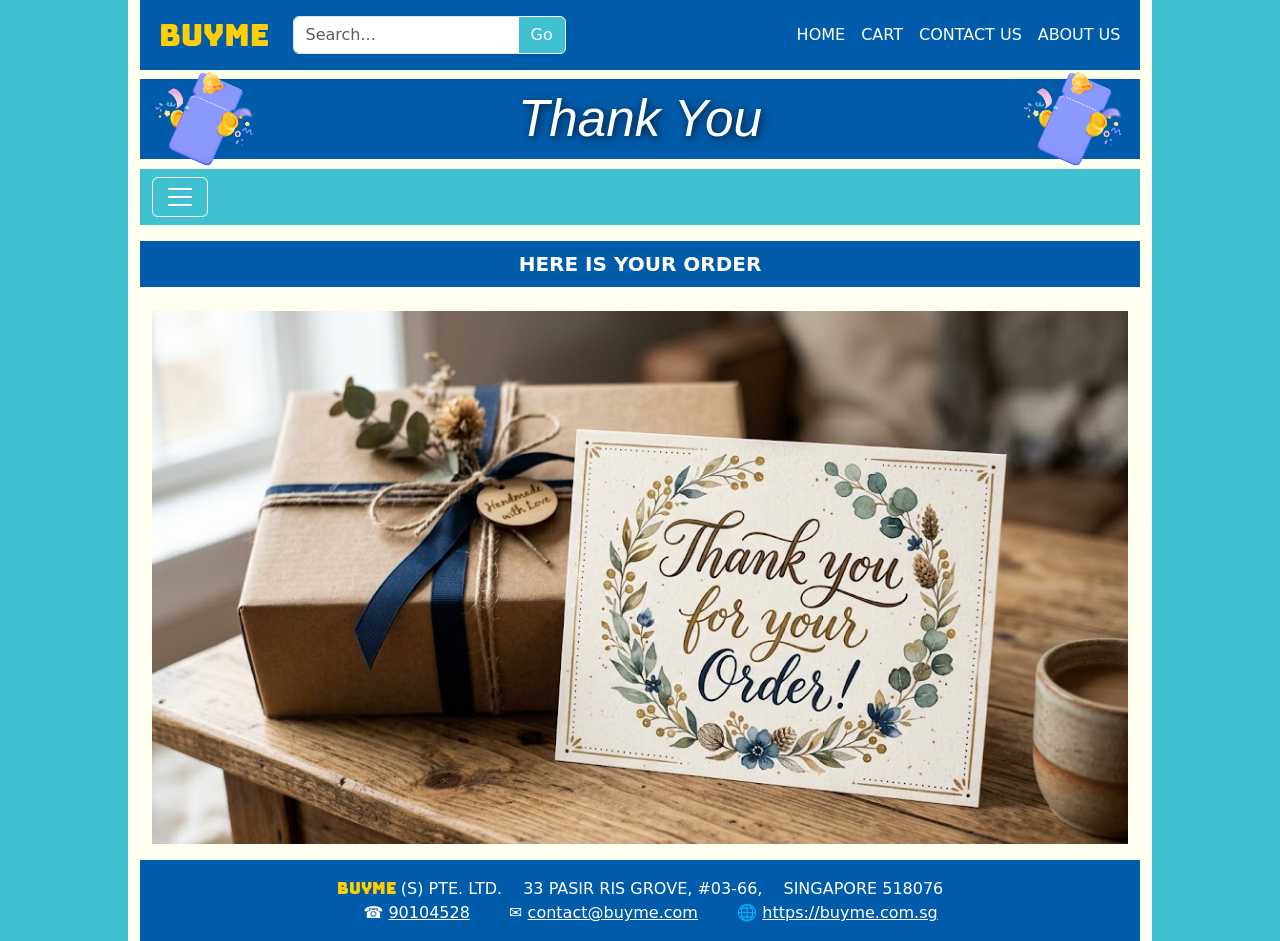
<file: html/thankyou.html>
<!DOCTYPE html>
<html lang="en">

<head>
    <meta charset="UTF-8">
    <meta name="viewport" content="width=device-width, initial-scale=1.0">
    <meta name="description" content="Thank you">
    <meta name="keywords" content="order, thank you, buyme">
    <title>Thank You</title>
    <link rel="stylesheet" href="../bootstrap-5.3.2-dist/css/bootstrap.min.css">
    <link rel="stylesheet" href="../css/override01.css">
    <!-- Google Tag Manager -->
    <script>(function (w, d, s, l, i) {
            w[l] = w[l] || []; w[l].push({
                'gtm.start':
                    new Date().getTime(), event: 'gtm.js'
            }); var f = d.getElementsByTagName(s)[0],
                j = d.createElement(s), dl = l != 'dataLayer' ? '&l=' + l : ''; j.async = true; j.src =
                    'https://www.googletagmanager.com/gtm.js?id=' + i + dl; f.parentNode.insertBefore(j, f);
        })(window, document, 'script', 'dataLayer', 'GTM-M2NTCK39');</script>
    <!-- End Google Tag Manager -->
    <script src="../bootstrap-5.3.2-dist/js/bootstrap.bundle.min.js"></script>
</head>

<body>
    <!-- Google Tag Manager (noscript) -->
    <noscript><iframe src="https://www.googletagmanager.com/ns.html?id=GTM-M2NTCK39" height="0" width="0"
            style="display:none;visibility:hidden"></iframe></noscript>
    <!-- End Google Tag Manager (noscript) -->
    <header>
        <nav class="navbar navbar-expand-lg navbar-light bg-primary">
            <div class="container-fluid">
                <a class="navbar-brand" href="../index.html">
                    <img class="border-0" src="../images/BUYME_LOGO.png" alt="BUYME Logo" width="125">
                </a>
                <form class="form-inline my-2" action="" target="_self" method="GET">
                    <div class="input-group" role="group">
                        <input type="text" class="form-control" name="search" id="search" placeholder="Search...">
                        <button class="btn btn-outline-light bg-info" type="submit">Go</button>
                    </div>
                </form>
                <button class="navbar-toggler" type="button" data-bs-toggle="collapse" data-bs-target="#topnavbarNav"
                    aria-controls="navbarNav" aria-expanded="false" aria-label="Toggle navigation">
                    <span class="navbar-toggler-icon"></span>
                </button>
                <div class="collapse navbar-collapse" id="topnavbarNav">
                    <ul class="navbar-nav ms-auto mb-2 mb-lg-0">
                        <li class="nav-item">
                            <a class="nav-link active text-white text-end text-uppercase" aria-current="page"
                                href="../index.html">Home</a>
                        </li>
                        <li class="nav-item">
                            <a class="nav-link text-white text-end text-uppercase"
                                href="../html/underconstruction.html">Cart</a>
                        </li>
                        <li class="nav-item">
                            <a class="nav-link text-white text-end text-uppercase" href="../html/contactus.html">Contact
                                Us</a>
                        </li>
                        <li class="nav-item">
                            <a class="nav-link text-white text-end text-uppercase" href="../html/aboutus.html">About
                                Us</a>
                        </li>
                    </ul>
                </div>
            </div>
        </nav>
        <div class="container-fluid">
            <div class="row">
                <div class="col gx-0 gy-0">
                    <div class="card border-0 rounded-0 bg-transparent position-relative">
                        <img class="w-100" src="../images/blue_banner.png" alt="Blue Banner">

                        <!-- Dynamic Centered Overlay -->
                        <div
                            class="position-absolute top-0 start-0 w-100 h-100 d-flex align-items-center justify-content-center p-3">
                            <span class="text-white text-center text-nowrap"
                                style="font-family: 'Arial Black', Gadget, sans-serif; font-style: italic; font-size: 4vw; text-shadow: 2px 2px 8px rgba(0, 0, 0, 0.7);">
                                Thank You
                            </span>
                        </div>
                    </div>
                </div>
            </div>
        </div>
        <nav class="navbar navbar-expand-xxl navbar-light bg-info">
            <div class="container-fluid">
                <button class="navbar-toggler" type="button" data-bs-toggle="collapse" data-bs-target="#navbarNav"
                    aria-controls="navbarNav" aria-expanded="false" aria-label="Toggle navigation">
                    <span class="navbar-toggler-icon"></span>
                </button>
                <div class="collapse navbar-collapse" id="navbarNav">
                    <ul class="navbar-nav ms-start mb-2 mb-lg-0">
                        <li class="nav-item">
                            <a class="nav-link active text-white text-start text-uppercase" aria-current="page"
                                href="motherboard.html">Motherboard</a>
                        </li>
                        <li class="nav-item">
                            <a class="nav-link text-white text-start text-uppercase"
                                href="underconstruction.html">Laptop</a>
                        </li>
                        <li class="nav-item">
                            <a class="nav-link text-white text-start text-uppercase"
                                href="underconstruction.html">Desktop</a>
                        </li>
                        <li class="nav-item">
                            <a class="nav-link text-white text-start text-uppercase"
                                href="underconstruction.html">Monitor</a>
                        </li>
                        <li class="nav-item">
                            <a class="nav-link text-white text-start text-uppercase"
                                href="underconstruction.html">Display Card</a>
                        </li>
                        <li class="nav-item">
                            <a class="nav-link text-white text-start text-uppercase"
                                href="underconstruction.html">Printer</a>
                        </li>
                        <li class="nav-item">
                            <a class="nav-link text-white text-start text-uppercase"
                                href="underconstruction.html">WiFi</a>
                        </li>
                        <li class="nav-item">
                            <a class="nav-link text-white text-start text-uppercase" href="underconstruction.html">Lan
                                Switch</a>
                        </li>
                        <li class="nav-item">
                            <a class="nav-link text-white text-start text-uppercase"
                                href="underconstruction.html">Storage</a>
                        </li>
                        <li class="nav-item">
                            <a class="nav-link text-white text-start text-uppercase"
                                href="underconstruction.html">Projector</a>
                        </li>
                        <li class="nav-item">
                            <a class="nav-link text-white text-start text-uppercase"
                                href="underconstruction.html">Headset</a>
                        </li>
                        <li class="nav-item">
                            <a class="nav-link text-white text-start text-uppercase"
                                href="underconstruction.html">Webcam</a>
                        </li>
                    </ul>
                </div>
            </div>
        </nav>
    </header>
    <div class="container-fluid">
        <div class="row">
            <p class="py-2 mb-3 mt-3 bg-primary text-center text-uppercase text-white fs-5 fw-bold">
                Here is your order
            </p>
            <img class="mt-2" src="../images/ThankYouForYourOrder.jpeg" alt="Thank You">
        </div>
    </div>
    <footer class="container-fluid mt-3 bg-primary">
        <address class="py-3 m-0 text-center text-white text-uppercase">
            <span class="text-warning">BUYME</span> (S) Pte. Ltd.
            &emsp;33 Pasir Ris Grove, #03-66,
            &emsp;Singapore 518076<br>
            &emsp; &#9742; <a class="text-white" href="tel:90104528" target="_blank">90104528</a>
            &emsp; &ensp; &#9993; <a class="text-white text-lowercase" href="mailto:contact@buyme.com"
                target="_blank">contact@buyme.com</a>
            &emsp; &ensp; &#127760; <a class="text-white text-lowercase" href="../index.html">https://buyme.com.sg</a>
        </address>
    </footer>
</body>

</html>
</file>
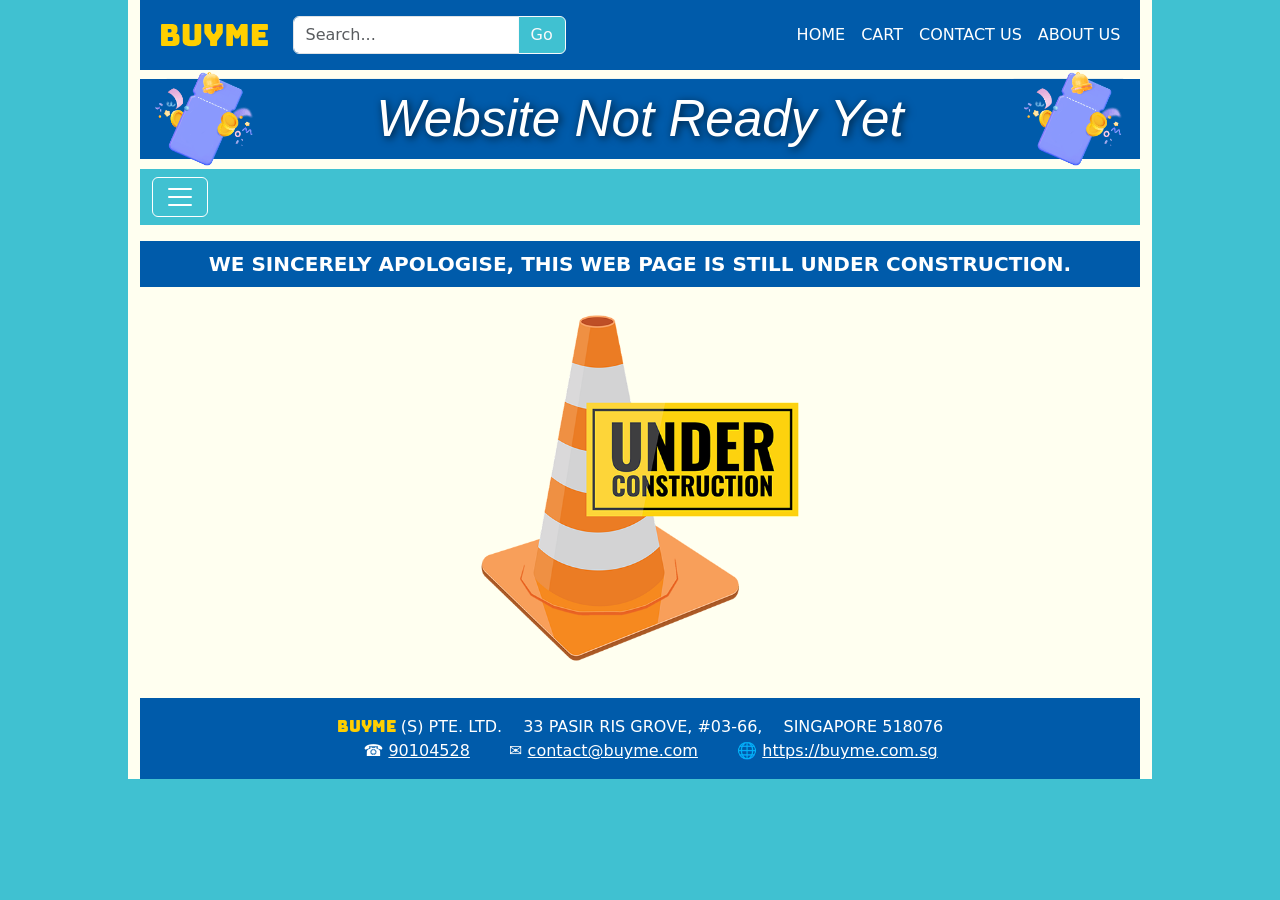
<file: html/underconstruction.html>
<!DOCTYPE html>
<html lang="en">

<head>
    <meta charset="UTF-8">
    <meta name="viewport" content="width=device-width, initial-scale=1.0">
    <meta name="description" content="Under Construction">
    <meta name="keywords" content="online, shopping, buyme">
    <title>Under Construction</title>
    <link rel="stylesheet" href="../bootstrap-5.3.2-dist/css/bootstrap.min.css">
    <link rel="stylesheet" href="../css/override01.css">
    <!-- Google Tag Manager -->
    <script>(function (w, d, s, l, i) {
            w[l] = w[l] || []; w[l].push({
                'gtm.start':
                    new Date().getTime(), event: 'gtm.js'
            }); var f = d.getElementsByTagName(s)[0],
                j = d.createElement(s), dl = l != 'dataLayer' ? '&l=' + l : ''; j.async = true; j.src =
                    'https://www.googletagmanager.com/gtm.js?id=' + i + dl; f.parentNode.insertBefore(j, f);
        })(window, document, 'script', 'dataLayer', 'GTM-M2NTCK39');</script>
    <!-- End Google Tag Manager -->
    <script src="../bootstrap-5.3.2-dist/js/bootstrap.bundle.min.js"></script>
</head>

<body>
    <!-- Google Tag Manager (noscript) -->
    <noscript><iframe src="https://www.googletagmanager.com/ns.html?id=GTM-M2NTCK39" height="0" width="0"
            style="display:none;visibility:hidden"></iframe></noscript>
    <!-- End Google Tag Manager (noscript) -->
    <header>
        <nav class="navbar navbar-expand-lg navbar-light bg-primary">
            <div class="container-fluid">
                <a class="navbar-brand" href="../index.html">
                    <img class="border-0" src="../images/BUYME_LOGO.png" alt="BUYME Logo" width="125">
                </a>
                <form class="form-inline my-2" action="" target="_self" method="GET">
                    <div class="input-group" role="group">
                        <input type="text" class="form-control" name="search" id="search" placeholder="Search...">
                        <button class="btn btn-outline-light bg-info" type="submit">Go</button>
                    </div>
                </form>
                <button class="navbar-toggler" type="button" data-bs-toggle="collapse" data-bs-target="#topnavbarNav"
                    aria-controls="navbarNav" aria-expanded="false" aria-label="Toggle navigation">
                    <span class="navbar-toggler-icon"></span>
                </button>
                <div class="collapse navbar-collapse" id="topnavbarNav">
                    <ul class="navbar-nav ms-auto mb-2 mb-lg-0">
                        <li class="nav-item">
                            <a class="nav-link active text-white text-end text-uppercase" aria-current="page"
                                href="../index.html">Home</a>
                        </li>
                        <li class="nav-item">
                            <a class="nav-link text-white text-end text-uppercase"
                                href="../html/underconstruction.html">Cart</a>
                        </li>
                        <li class="nav-item">
                            <a class="nav-link text-white text-end text-uppercase" href="../html/contactus.html">Contact
                                Us</a>
                        </li>
                        <li class="nav-item">
                            <a class="nav-link text-white text-end text-uppercase" href="../html/aboutus.html">About
                                Us</a>
                        </li>
                    </ul>
                </div>
            </div>
        </nav>
        <div class="container-fluid">
            <div class="row">
                <div class="col gx-0 gy-0">
                    <div class="card border-0 rounded-0 bg-transparent position-relative">
                        <img class="w-100" src="../images/blue_banner.png" alt="Blue Banner">

                        <!-- Dynamic Centered Overlay -->
                        <div
                            class="position-absolute top-0 start-0 w-100 h-100 d-flex align-items-center justify-content-center p-3">
                            <span class="text-white text-center text-nowrap"
                                style="font-family: 'Arial Black', Gadget, sans-serif; font-style: italic; font-size: 4vw; text-shadow: 2px 2px 8px rgba(0, 0, 0, 0.7);">
                                Website Not Ready Yet
                            </span>
                        </div>
                    </div>
                </div>
            </div>
        </div>
        <nav class="navbar navbar-expand-xxl navbar-light bg-info">
            <div class="container-fluid">
                <button class="navbar-toggler" type="button" data-bs-toggle="collapse" data-bs-target="#navbarNav"
                    aria-controls="navbarNav" aria-expanded="false" aria-label="Toggle navigation">
                    <span class="navbar-toggler-icon"></span>
                </button>
                <div class="collapse navbar-collapse" id="navbarNav">
                    <ul class="navbar-nav ms-start mb-2 mb-lg-0">
                        <li class="nav-item">
                            <a class="nav-link active text-white text-start text-uppercase" aria-current="page"
                                href="motherboard.html">Motherboard</a>
                        </li>
                        <li class="nav-item">
                            <a class="nav-link text-white text-start text-uppercase"
                                href="underconstruction.html">Laptop</a>
                        </li>
                        <li class="nav-item">
                            <a class="nav-link text-white text-start text-uppercase"
                                href="underconstruction.html">Desktop</a>
                        </li>
                        <li class="nav-item">
                            <a class="nav-link text-white text-start text-uppercase"
                                href="underconstruction.html">Monitor</a>
                        </li>
                        <li class="nav-item">
                            <a class="nav-link text-white text-start text-uppercase"
                                href="underconstruction.html">Display Card</a>
                        </li>
                        <li class="nav-item">
                            <a class="nav-link text-white text-start text-uppercase"
                                href="underconstruction.html">Printer</a>
                        </li>
                        <li class="nav-item">
                            <a class="nav-link text-white text-start text-uppercase"
                                href="underconstruction.html">WiFi</a>
                        </li>
                        <li class="nav-item">
                            <a class="nav-link text-white text-start text-uppercase" href="underconstruction.html">Lan
                                Switch</a>
                        </li>
                        <li class="nav-item">
                            <a class="nav-link text-white text-start text-uppercase"
                                href="underconstruction.html">Storage</a>
                        </li>
                        <li class="nav-item">
                            <a class="nav-link text-white text-start text-uppercase"
                                href="underconstruction.html">Projector</a>
                        </li>
                        <li class="nav-item">
                            <a class="nav-link text-white text-start text-uppercase"
                                href="underconstruction.html">Headset</a>
                        </li>
                        <li class="nav-item">
                            <a class="nav-link text-white text-start text-uppercase"
                                href="underconstruction.html">Webcam</a>
                        </li>
                    </ul>
                </div>
            </div>
        </nav>
    </header>
    <div class="container-fluid">
        <div class="row">
            <p class="py-2 mb-3 mt-3 bg-primary text-center text-uppercase text-white fs-5 fw-bold">
                We sincerely apologise, this web page is still under construction.
            </p>
            <img class="mt-2" src="../images/underconstruction.png" alt="Under Construction">
        </div>
    </div>
    <footer class="container-fluid mt-3 bg-primary">
        <address class="py-3 m-0 text-center text-white text-uppercase">
            <span class="text-warning">BUYME</span> (S) Pte. Ltd.
            &emsp;33 Pasir Ris Grove, #03-66,
            &emsp;Singapore 518076<br>
            &emsp; &#9742; <a class="text-white" href="tel:90104528" target="_blank">90104528</a>
            &emsp; &ensp; &#9993; <a class="text-white text-lowercase" href="mailto:contact@buyme.com"
                target="_blank">contact@buyme.com</a>
            &emsp; &ensp; &#127760; <a class="text-white text-lowercase" href="../index.html">https://buyme.com.sg</a>
        </address>
    </footer>
</body>

</html>
</file>
<file: css/override01.css>
/*

Student Name: Chew Kok On
Student ID: 2564243G

This is a school assignment, to create a fictitious, responsive online store
for electronic goods using Bootstrap 5. The fictitious company name is BUYME.

Ideas, inspiration and images were derived from the following web sites:
	https://www.courts.com.sg
	https://simlimsquare.com.sg
	https://www.amazon.sg

HTML, CSS and Bootstrap syntax were referred from these website:
	https://www.w3schools.com/html/default.asp
	https://www.w3schools.com/css/default.asp
	https://getbootstrap.com/docs/5.3/getting-started/introduction

*/

@charset "utf-8";

/*	importing TTF font for the logo "BUYME" */
@font-face {
	font-family: Bungee;
	src: url(../fonts/Bungee-Regular.ttf);
}

/* styling for html background color */
html {
	background-color: rgba(64, 193, 209, 1);
}

/* styling for body background color */
body {
	background-color: ivory;
	width: 80%;
	height: auto;
	margin: 0% auto 0% auto;
	padding-left: 0.9%;
	padding-right: 0.9%;
}

/* styling to override the default color for the class bg-primary */
.bg-primary {
	background-color: rgba(0, 91, 170, 1) !important;
}

/* styling to override the default color for the class bg-info */
.bg-info {
	background-color: rgba(64, 193, 209, 1) !important;
}

/* styling to override the default color for the class bg-secondary */
.bg-secondary {
	background-color: rgba(220, 220, 220, 1) !important;
}

/* styling to override the default color for the class bg-light */
.bg-light {
	background-color: rgba(237, 237, 237, 1) !important;
}

/* styling to override the default color for the class text-warning */
.text-warning {
	color: rgba(255, 207, 0, 1) !important;
}

/* styling to override the default color for the class btn-primary */
.btn-primary {
	background-color: rgba(0, 91, 170, 1) !important;
	color: white !important;
}

/* styling to override the default color for the class btn-info */
.btn-info {
	background-color: rgba(64, 193, 209, 1) !important;
	color: white !important;
}

/* styling to override the default color when hoverign over btn-primary and btn-info */
.btn-primary:hover,
.btn-danger:hover,
.btn-info:hover {
	background-color: black !important;
	color: white !important;
}

/* styling to override the default color when clicking on btn-primary and btn-info */
.btn-primary:active,
.btn-danger:active,
.btn-info:active {
	color: rgba(255, 207, 0, 1) !important;
}

/* styling to change the hamburger icon color */
.navbar-light .navbar-toggler-icon {
	background-image: url("data:image/svg+xml,%3csvg xmlns='http://www.w3.org/2000/svg' viewBox='0 0 30 30'%3e%3cpath stroke='rgba%28255, 255, 255, 1%29' stroke-linecap='round' stroke-miterlimit='10' stroke-width='2' d='M4 7h22M4 15h22M4 23h22'/%3e%3c/svg%3e");
}

.navbar-light .navbar-toggler {
	border: 1px solid white
}

/* styling for the class nav-link when hovering over the blue navigator menu bar */
.nav-link:hover {
	color: rgba(255, 207, 0, 1) !important;
}

/* styling for the class hilite while hovering */
.hilite:hover {
	border: 1px solid rgba(0, 91, 170, 1) !important;
}

/* styling to override the default color for the class border-info */
.border-info {
	border: 1px solid rgba(64, 193, 209, 1) !important;
}

/*	styling for the text "BUYME" in the "span" element */
span {
	font-family: Bungee;
}

/* styling the font size for the class fs-7 */
.fs-7 {
	font-size: 14px;
}

/* styling the feedback form text area */
.feedback {
	resize: none;
	width: 100%;
	height: 210px;
}
</file>
